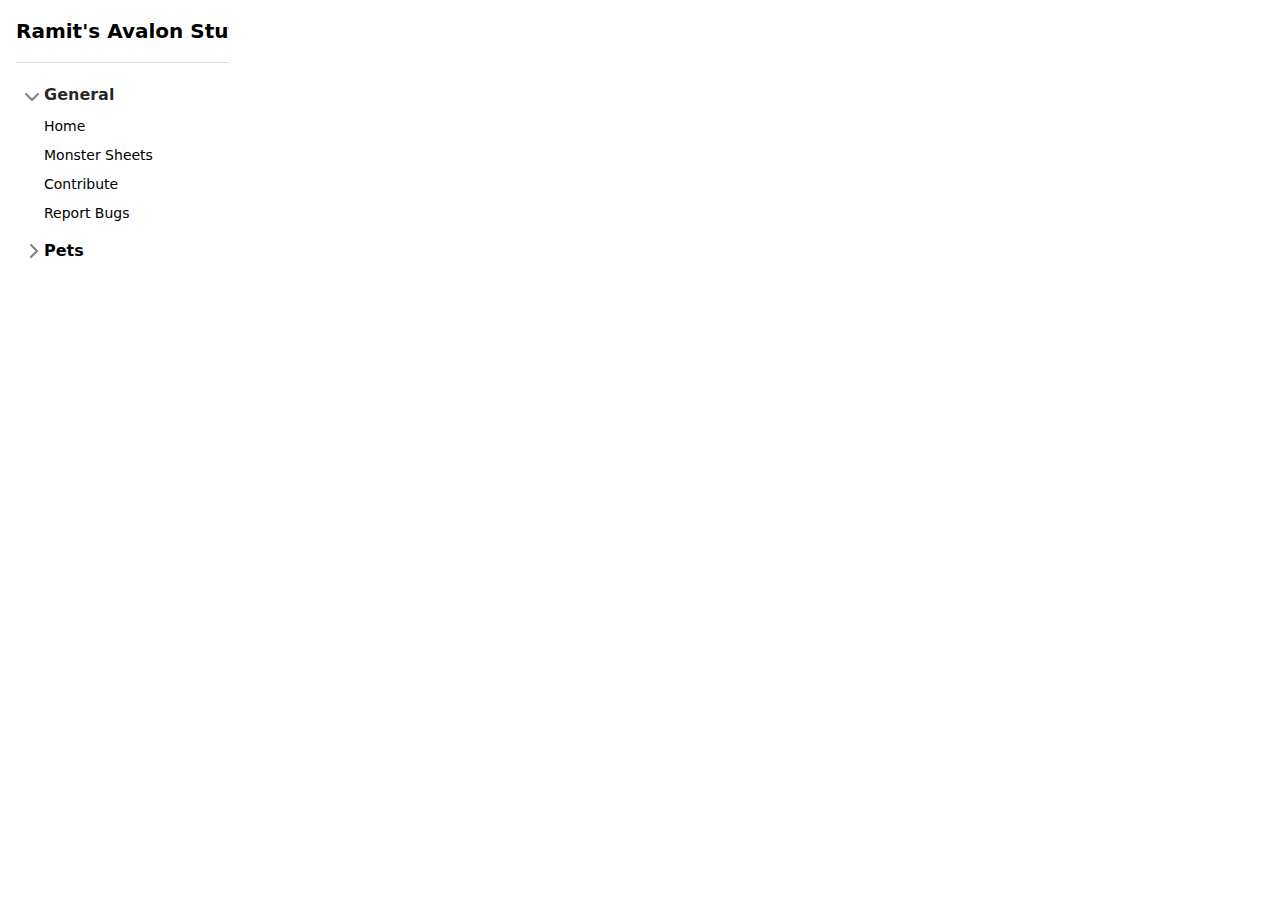
<file: index.html>
<!DOCTYPE html>

<html>
    <head>
        <link href="./bootstrap/bootstrap.min.css" rel="stylesheet" >
        <link href="./bootstrap/sidebars.css" rel="stylesheet" >

        <title>Ramit's Avalon Stuff</title>
    </head>
    
    <body>
        <script src="./js/menu.js"></script>
        <script src="./bootstrap/bootstrap.min.js"></script>
        <script src="./bootstrap/sidebars.js"></script>
        <main id="main" class="d-flex flex-nowrap">
            <script>localStorage.setItem("depth", 0)</script>
            <script src="./js/menu.js"></script>
            <div id="content" class="container-fluid">
            </div>
        </main>
    </body>
</html>
</file>
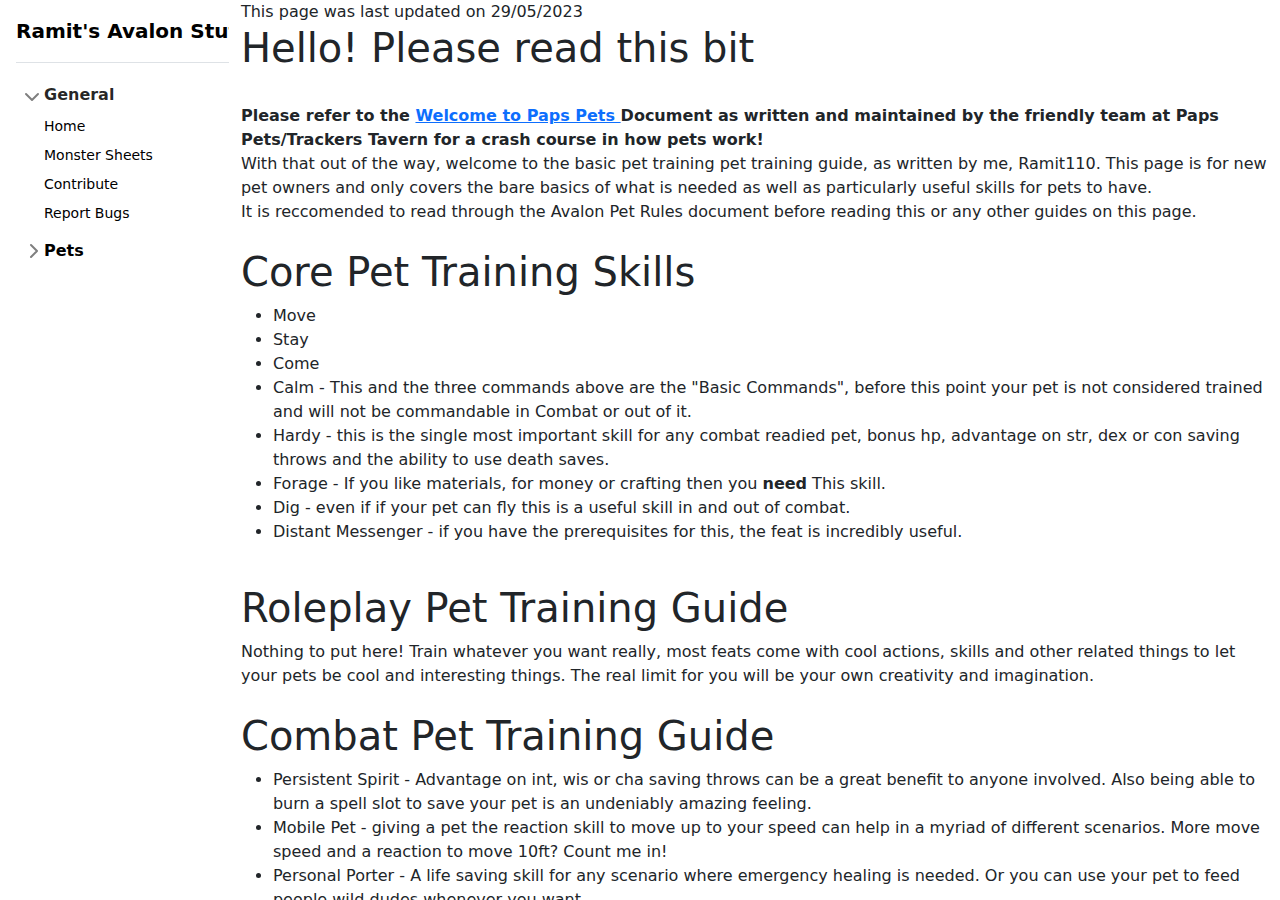
<file: pets/index.html>
<!DOCTYPE html>

<html>
    <head>
        <link href="../bootstrap/bootstrap.min.css" rel="stylesheet" >
        <link href="../bootstrap/sidebars.css" rel="stylesheet" >

        <title>Ramit's Avalon Stuff</title>
    </head>
    <body>
        <main id="main" class="d-flex flex-nowrap">
            <script>localStorage.setItem("depth", 1)</script>
            <script src="../js/menu.js"></script>
            <div id="content" class="container-fluid">
                This page was last updated on 29/05/2023
                <h1>Hello! Please read this bit</h1>
                <br />
                <b>
                    Please refer to the
                    <a href="https://docs.google.com/document/d/1CauVfCHsbEYPKMIG0UAfgaVby9n3jhiPnr-iSrHYtow/edit?usp=sharing">
                        Welcome to Paps Pets
                    </a>
                    Document as written and maintained by the friendly team at Paps Pets/Trackers Tavern
                    for a crash course in how pets work!
                </b>
                <br />
                With that out of the way, welcome to the basic pet training pet training guide, as
                written by me, Ramit110. This page is for new pet owners and only covers the bare
                basics of what is needed as well as particularly useful skills for pets to have.
                <br />
                It is reccomended to read through the Avalon Pet Rules document before reading this or
                any other guides on this page.
                <br />
                <br />
                <div>
                    <h1>Core Pet Training Skills</h1>
                    <ul>
                        <li>Move</li>
                        <li>Stay</li>
                        <li>Come</li>
                        <li>
                            Calm - This and the three commands above are the "Basic Commands", before this
                            point your pet is not considered trained and will not be commandable in Combat
                            or out of it.
                        </li>
                        <li>
                            Hardy - this is the single most important skill for any combat readied pet, bonus
                            hp, advantage on str, dex or con saving throws and the ability to use death
                            saves.
                        </li>
                        <li>
                            Forage - If you like materials, for money or crafting then you <b>need</b> This
                            skill.
                        </li>
                        <li>
                            Dig - even if if your pet can fly this is a useful skill in and out of combat.
                        </li>
                        <li>
                            Distant Messenger - if you have the prerequisites for this, the feat is
                            incredibly useful.
                        </li>
                    </ul>
                </div>
                <br />
                <div>
                    <h1>Roleplay Pet Training Guide</h1>
                    Nothing to put here! Train whatever you want really, most feats come with cool actions,
                    skills and other related things to let your pets be cool and interesting things. The
                    real limit for you will be your own creativity and imagination.
                </div>
                <br />
                <div>
                    <h1>Combat Pet Training Guide</h1>
                    <ul>
                        <li>
                            Persistent Spirit - Advantage on int, wis or cha saving throws can be a great
                            benefit to anyone involved. Also being able to burn a spell slot to save your
                            pet is an undeniably amazing feeling.
                        </li>
                        <li>
                            Mobile Pet - giving a pet the reaction skill to move up to your speed can help
                            in a myriad of different scenarios. More move speed and a reaction to move 10ft?
                            Count me in!
                        </li>
                        <li>
                            Personal Porter - A life saving skill for any scenario where emergency healing is
                            needed. Or you can use your pet to feed people wild dudes whenever you want.
                        </li>
                        <li>
                            Evasive Pet - Who doesn't like not taking damage from a successful saving throw?
                        </li>
                    </ul>
                </div>
            </div>
        </main>
        <script src="../bootstrap/bootstrap.min.js"></script>
        <script src="../bootstrap/sidebars.js"></script>
    </body>
</html>
</file>
<file: bootstrap/sidebars.css>
body {
min-height: 100vh;
min-height: -webkit-fill-available;
}

html {
height: -webkit-fill-available;
}

main {
height: 100vh;
height: -webkit-fill-available;
max-height: 100vh;
overflow-x: auto;
overflow-y: hidden;
}

.dropdown-toggle { outline: 0; }

.btn-toggle {
padding: .25rem .5rem;
font-weight: 600;
color: var(--bs-emphasis-color);
background-color: transparent;
}
.btn-toggle:hover,
.btn-toggle:focus {
color: rgba(var(--bs-emphasis-color-rgb), .85);
background-color: var(--bs-tertiary-bg);
}

.btn-toggle::before {
width: 1.25em;
line-height: 0;
content: url("data:image/svg+xml,%3csvg xmlns='http://www.w3.org/2000/svg' width='16' height='16' viewBox='0 0 16 16'%3e%3cpath fill='none' stroke='rgba%280,0,0,.5%29' stroke-linecap='round' stroke-linejoin='round' stroke-width='2' d='M5 14l6-6-6-6'/%3e%3c/svg%3e");
transition: transform .35s ease;
transform-origin: .5em 50%;
}

[data-bs-theme="dark"] .btn-toggle::before {
content: url("data:image/svg+xml,%3csvg xmlns='http://www.w3.org/2000/svg' width='16' height='16' viewBox='0 0 16 16'%3e%3cpath fill='none' stroke='rgba%28255,255,255,.5%29' stroke-linecap='round' stroke-linejoin='round' stroke-width='2' d='M5 14l6-6-6-6'/%3e%3c/svg%3e");
}

.btn-toggle[aria-expanded="true"] {
color: rgba(var(--bs-emphasis-color-rgb), .85);
}
.btn-toggle[aria-expanded="true"]::before {
transform: rotate(90deg);
}

.btn-toggle-nav a {
padding: .1875rem .5rem;
margin-top: .125rem;
margin-left: 1.25rem;
}
.btn-toggle-nav a:hover,
.btn-toggle-nav a:focus {
background-color: var(--bs-tertiary-bg);
}

.scrollarea {
overflow-y: auto;
}
</file>
